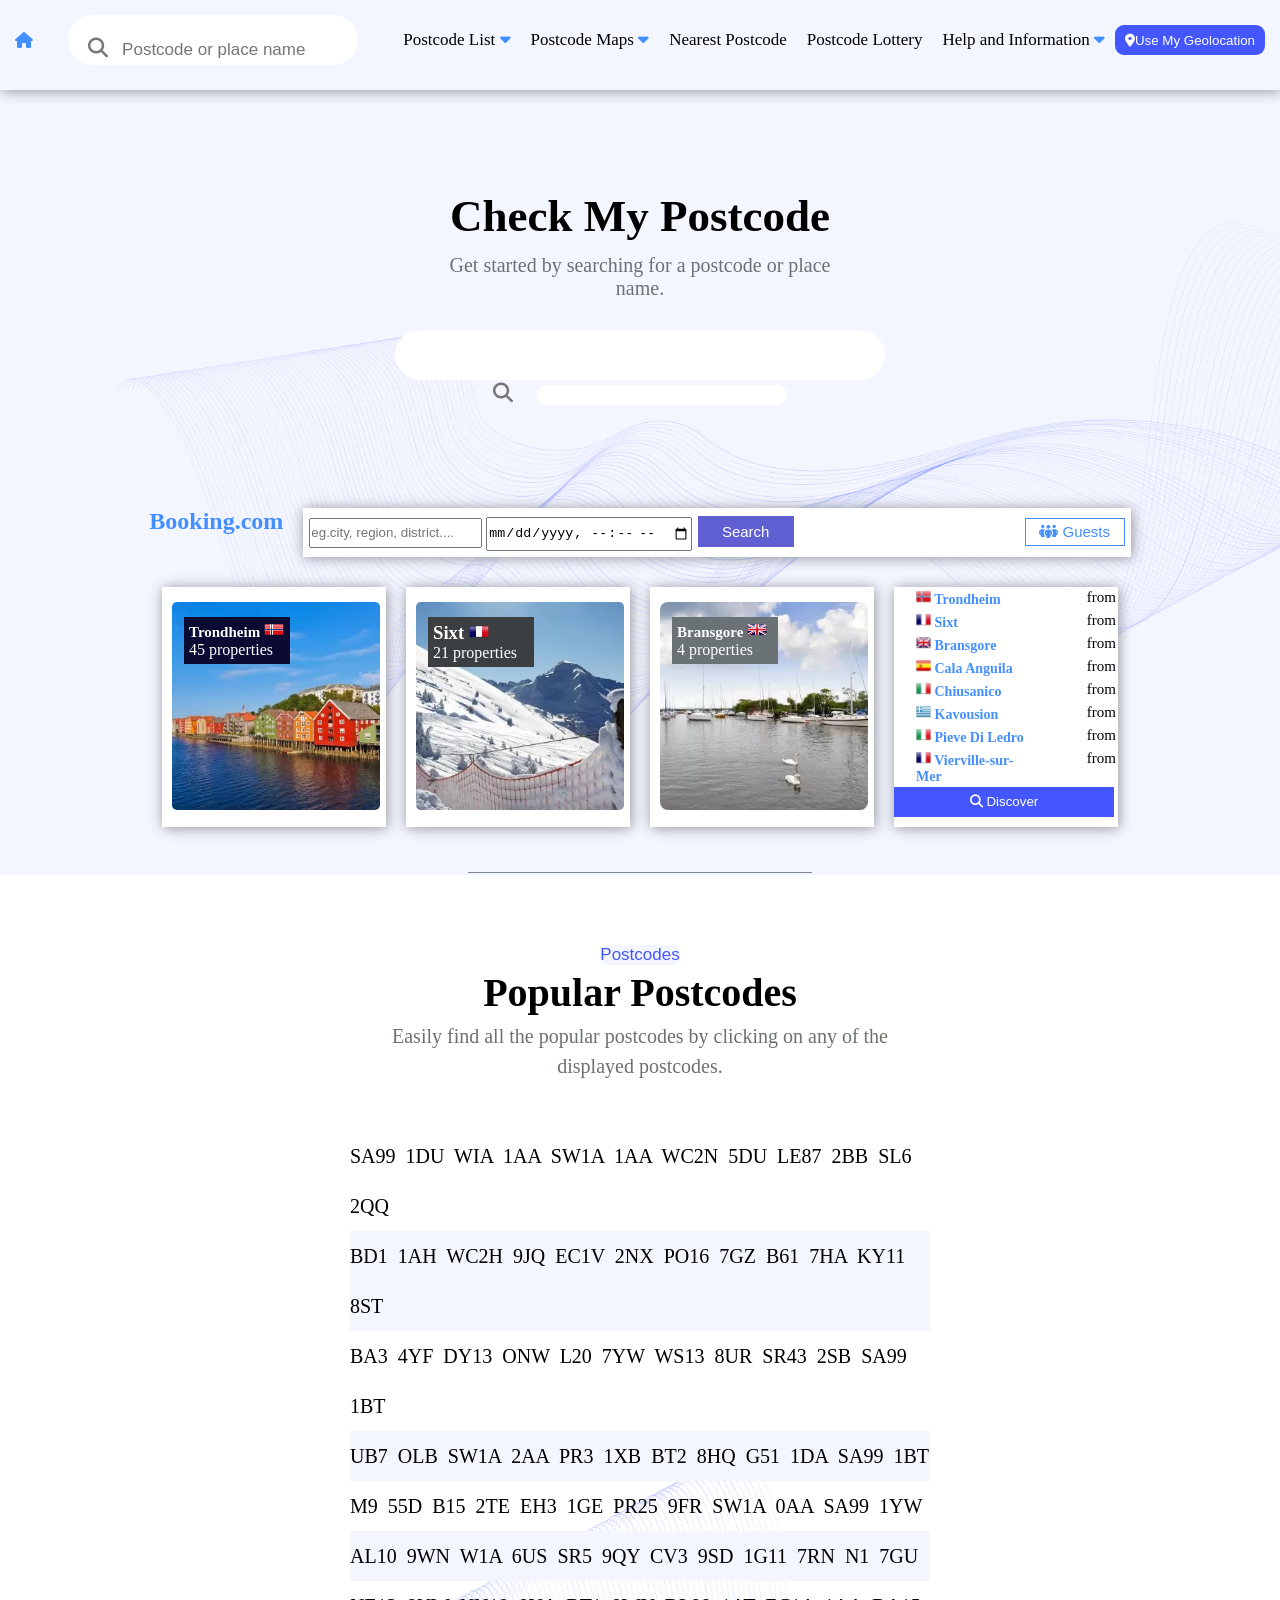
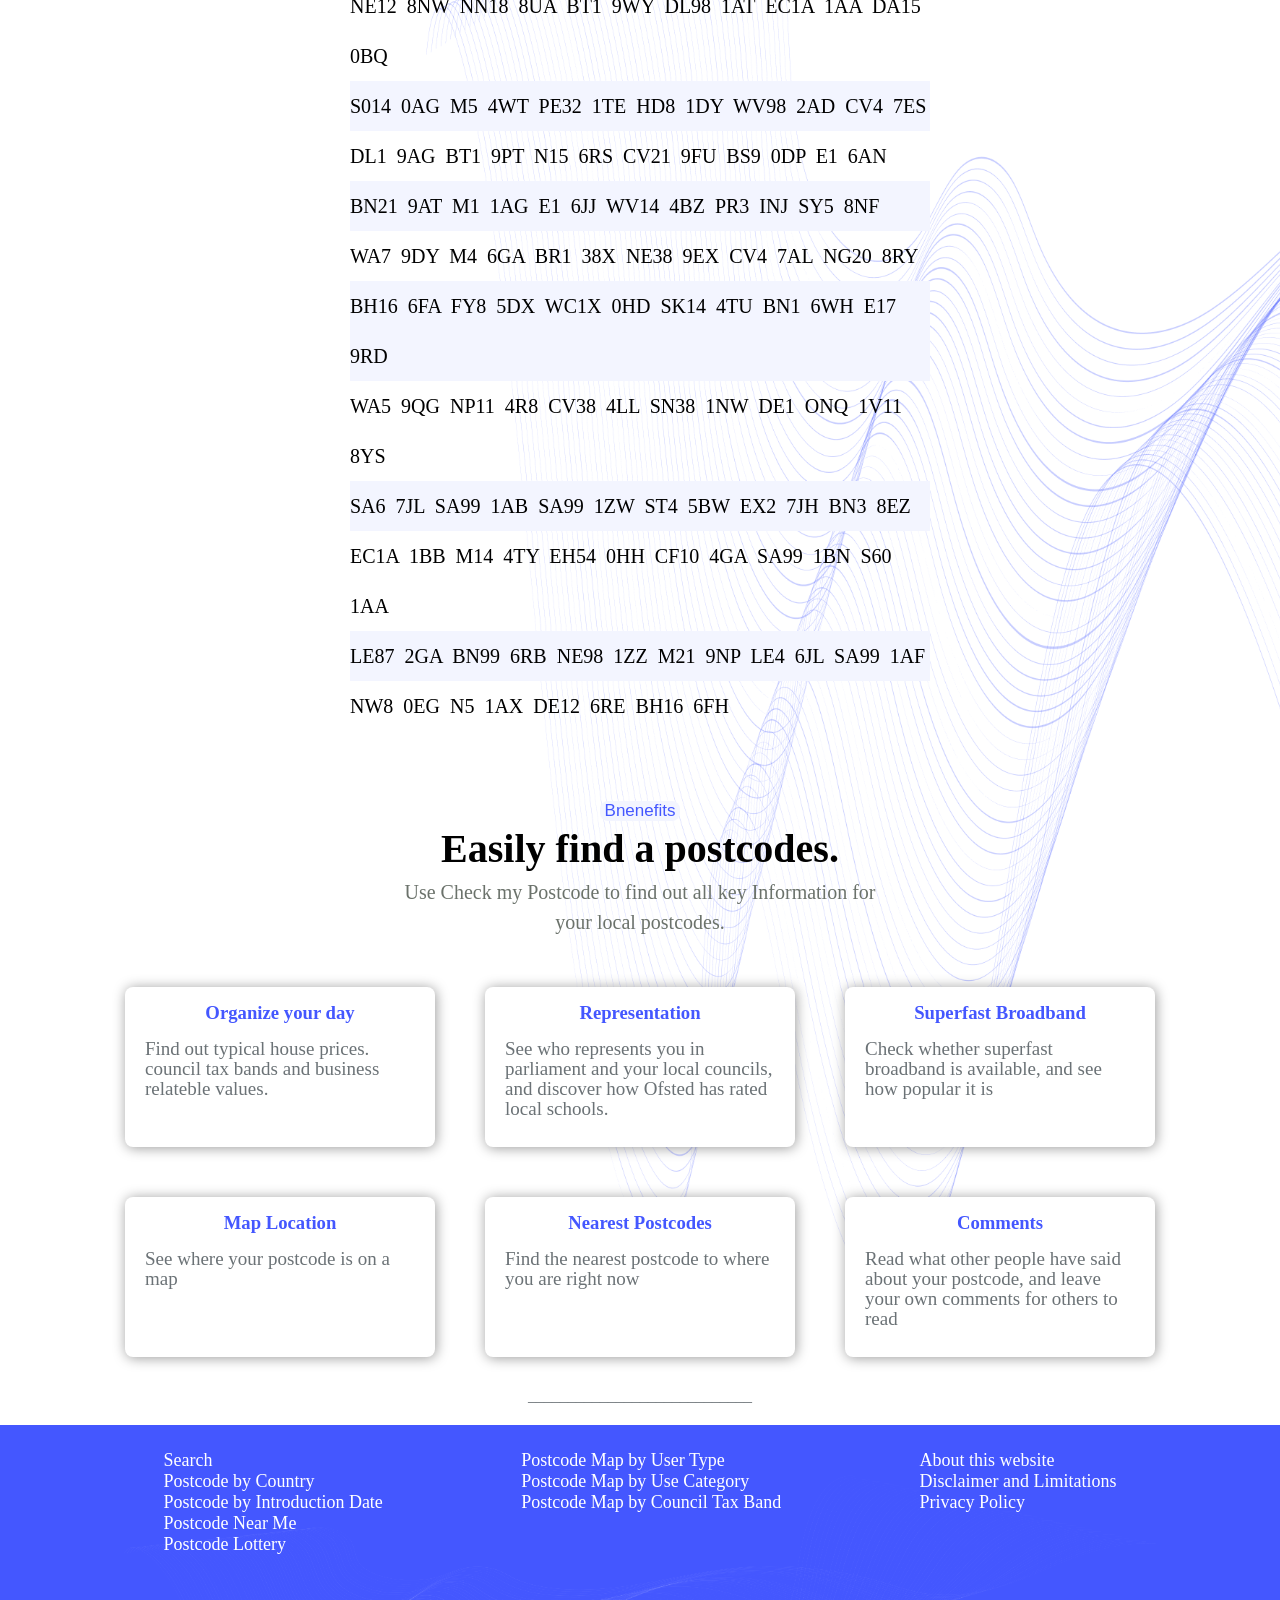
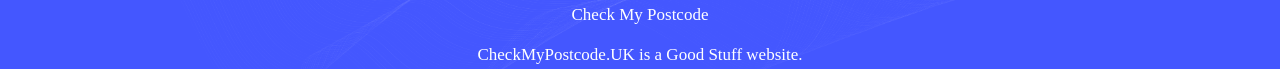
<file: index.html>
<!DOCTYPE html>
<html lang="en">
  <head>
    <meta charset="UTF-8" />
    <meta name="viewport" content="width=device-width, initial-scale=1.0" />
    <title>Check My Postcode</title>
    <link rel="stylesheet" href="style.css" />
    <link rel="stylesheet" href="css/all.min.css" />
    <link rel="stylesheet" href="css/fontawesome.min.css" />
    <!-- <link rel="stylesheet" href="mobile.css"> -->
  </head>
  <body>
    <header>
      <div id="head">
        <div class="top_bar">
          <nav class="nav_list">
            <i class="fa-solid fa-house"></i>
            <div class="search-bar">
               <i class="fa-solid fa-magnifying-glass"></i>
               <input type="search" name="search" id="search_1" placeholder="Postcode or place name" />
            </div>
            <li>
              <a href="#"
                >Postcode List <i class="fa-solid fa-caret-down"></i
              ></a>
              <ul class="dropdown">
                <li><a href="#">By Country</a></li>
                <li><a href="#">By Introduction Date</a></li>
              </ul>
            </li>
            <li>
              <a href="#"
                >Postcode Maps <i class="fa-solid fa-caret-down"></i
              ></a>
              <ul class="dropdown">
                <li><a href="#">User Type</a></li>
                <li><a href="#">User Category</a></li>
                <li><a href="#">Council Tax Band</a></li>
              </ul>
            </li>
            <li><a href="#">Nearest Postcode</a></li>
            <li><a href="#">Postcode Lottery</a></li>
            <li class="">
              <a href="#"
                >Help and Information <i class="fa-solid fa-caret-down"></i
              ></a>
              <ul class="dropdown">
                <li><a href="#">About this Website</a></li>
                <li><a href="#">Privacy and Policy</a></li>
              </ul>
            </li>
            <button>
              <i class="fa-solid fa-location-dot"></i>Use My Geolocation
            </button>
          </nav>
        </div>
      </div>
    </header>
    <main>
      <div class="body1">
        <div class="body2">
          <h2>Check My Postcode</h2>
          <p>
            Get started by searching for a postcode or place <br />
            name.
          </p>
          <div class="icon">
            <i class="fa-solid fa-magnifying-glass"></i>
             <input type="text" name="" id="" />
          </div>
        </div>
        <div class="body3">
          <h3>Booking.com</h3>
          <div class="bar">
            <input
              type="search"
              name="example"
              id="example"
              placeholder="eg.city, region, district...."
            />
            <input type="datetime-local" name="" id="" />
            <button type="submit">Search</button>
            <button type="submit">
              <i class="fa-solid fa-people-group"></i> Guests
            </button>
          </div>
        </div>
        <div class="booking-list">
          <div class="booking">
            <div class="booking_1">
              <div class="country-1">
                <h3>Trondheim <img src="/images/asset 1.png" alt="" /></h3>
                <p>45 properties</p>
              </div>
            </div>
          </div>
          <div class="booking">
            <div class="booking_2">
              <div class="country-2">
                <h3>Sixt <img src="/images/asset 2.png" alt="" /></h3>
                <p>21 properties</p>
              </div>
            </div>
          </div>
          <div class="booking">
            <div class="booking_3">
              <div class="country-3">
                <h3>Bransgore <img src="/images/asset 3.png" alt="" /></h3>
                <p>4 properties</p>
              </div>
            </div>
          </div>
          <div class="booking">
            <div class="list">
              <div id="list" class="list_1">
                <h4><img src="/images/asset 1.png" alt=""> Trondheim</h4>
                <p><a href="#">from</a></p>
              </div>
              <div id="list" class="list_2">
                <h4><img src="/images/asset 2.png" alt="" /> Sixt</h4>
                <p><a href="#">from</a></p>
              </div>
              <div id="list" class="list_3">
                <h4><img src="/images/asset 3.png" alt=""> Bransgore</h4>
                <p><a href="#">from</a></p>
              </div>
              <div id="list" class="list_4">
                <h4><img src="/images/asset 4.png" alt=""> Cala Anguila</h4>
                <p><a href="#">from</a></p>
              </div>
              <div id="list" class="list_5">
                <h4><img src="/images/asset 5.png" alt=""> Chiusanico</h4>
                <p><a href="#">from</a></p>
              </div>
              <div id="list" class="list_6">
                <h4><img src="/images/asset 6.png" alt=""> Kavousion</h4>
                <p><a href="#">from</a></p>
              </div>
              <div id="list" class="list_7">
                <h4>
                 <img src="/images/asset 5.png" alt=""> Pieve Di Ledro
                </h4>
                <p><a href="#">from</a></p>
              </div>
              <div id="list" class="list_8">
                <h4>
                  <img src="/images/asset 2.png" alt=""> Vierville-sur-Mer
                </h4>
                <p><a href="#">from</a></p>
              </div>
              <button>
                <i class="fa-solid fa-magnifying-glass"></i> Discover
              </button>
            </div>
          </div>
        </div>
        <div class="line">
          <p>
            ___________________________________________
          </p>
        </div>
      </div>
      <div class="post">
        <div class="posthead">
          <button>Postcodes</button>
          <h2>Popular Postcodes</h2>
          <p>
            Easily find all the popular postcodes by clicking on any of the
            <br />
            displayed postcodes.
          </p>
        </div>
        <div class="code">
          <p class="blank">
            <span><a href="#"> SA99 1DU</a></span>
            <span><a href="#"> WIA 1AA</a></span>
            <span><a href="#">SW1A 1AA</a></span>
            <span><a href="#">WC2N 5DU</a></span>
            <span><a href="#">LE87 2BB</a></span>
            <span><a href="#">SL6 2QQ</a></span>
          </p>
          <p class="color">
            <span><a href="#">BD1 1AH</a></span>
            <span><a href="#">WC2H 9JQ</a></span>
            <span><a href="#">EC1V 2NX</a></span>
            <span><a href="#">PO16 7GZ</a></span>
            <span><a href="#">B61 7HA</a></span>
            <span><a href="#">KY11 8ST</a></span>
          </p>
          <p class="blank">
            <span><a href="#">BA3 4YF</a></span>
            <span><a href="#">DY13 ONW</a></span>
            <span><a href="#">L20 7YW</a></span>
            <span><a href="#">WS13 8UR</a></span>
            <span><a href="#">SR43 2SB</a></span>
            <span><a href="#">SA99 1BT</a></span>
          </p>
          <p class="color">
            <span><a href="#">UB7 OLB</a></span>
            <span><a href="#">SW1A 2AA</a></span>
            <span><a href="#">PR3 1XB</a></span>
            <span><a href="#">BT2 8HQ</a></span>
            <span><a href="#">G51 1DA</a></span>
            <span><a href="#">SA99 1BT</a></span>
          </p>
          <p class="blank">
            <span><a href="#">M9 55D</a></span>
            <span><a href="#">B15 2TE</a></span>
            <span><a href="#">EH3 1GE</a></span>
            <span><a href="#">PR25 9FR</a></span>
            <span><a href="#">SW1A 0AA</a></span>
            <span><a href="#">SA99 1YW</a></span>
          </p>
          <p class="color">
            <span><a href="#">AL10 9WN</a></span>
            <span><a href="#">W1A 6US</a></span>
            <span><a href="#">SR5 9QY</a></span>
            <span><a href="#">CV3 9SD</a></span>
            <span><a href="#">1G11 7RN</a></span>
            <span><a href="#">N1 7GU</a></span>
          </p>
          <p class="blank">
            <span><a href="#">NE12 8NW</a></span>
            <span><a href="#">NN18 8UA</a></span>
            <span><a href="#">BT1 9WY</a></span>
            <span><a href="#">DL98 1AT</a></span>
            <span><a href="#">EC1A 1AA</a></span>
            <span><a href="#">DA15 0BQ</a></span>
          </p>
          <p class="color">
            <span><a href="#">S014 0AG</a></span>
            <span><a href="#">M5 4WT</a></span>
            <span><a href="#">PE32 1TE</a></span>
            <span><a href="#">HD8 1DY</a></span>
            <span><a href="#">WV98 2AD</a></span>
            <span><a href="#">CV4 7ES</a></span>
          </p>
          <p class="blank">
            <span><a href="#">DL1 9AG</a></span>
            <span><a href="#">BT1 9PT</a></span>
            <span><a href="#">N15 6RS</a></span>
            <span><a href="#">CV21 9FU</a></span>
            <span><a href="#">BS9 0DP</a></span>
            <span><a href="#">E1 6AN</a></span>
          </p>
          <p class="color">
            <span><a href="#">BN21 9AT</a></span>
            <span><a href="#">M1 1AG</a></span>
            <span><a href="#">E1 6JJ</a></span>
            <span><a href="#">WV14 4BZ</a></span>
            <span><a href="#">PR3 INJ</a></span>
            <span><a href="#">SY5 8NF</a></span>
          </p>
          <p class="blank">
            <span><a href="#">WA7 9DY</a></span>
            <span><a href="#">M4 6GA</a></span>
            <span><a href="#">BR1 38X</a></span>
            <span><a href="#">NE38 9EX</a></span>
            <span><a href="#">CV4 7AL</a></span>
            <span><a href="#">NG20 8RY</a></span>
          </p>
          <p class="color">
            <span><a href="#">BH16 6FA</a></span>
            <span><a href="#">FY8 5DX</a></span>
            <span><a href="#">WC1X 0HD</a></span>
            <span><a href="#">SK14 4TU</a></span>
            <span><a href="#">BN1 6WH</a></span>
            <span><a href="#">E17 9RD</a></span>
          </p>
          <p class="blank">
            <span><a href="#">WA5 9QG</a></span>
            <span><a href="#">NP11 4R8</a></span>
            <span><a href="#">CV38 4LL</a></span>
            <span><a href="#">SN38 1NW</a></span>
            <span><a href="#">DE1 ONQ</a></span>
            <span><a href="#">1V11 8YS</a></span>
          </p>
          <p class="color">
            <span><a href="#">SA6 7JL</a></span>
            <span><a href="#">SA99 1AB</a></span>
            <span><a href="#">SA99 1ZW</a></span>
            <span><a href="#">ST4 5BW</a></span>
            <span><a href="#">EX2 7JH</a></span>
            <span><a href="#">BN3 8EZ</a></span>
          </p>
          <p class="blank">
            <span><a href="#">EC1A 1BB</a></span>
            <span><a href="#">M14 4TY</a></span>
            <span><a href="#">EH54 0HH</a></span>
            <span><a href="#">CF10 4GA</a></span>
            <span><a href="#">SA99 1BN</a></span>
            <span><a href="#">S60 1AA</a></span>
          </p>
          <p class="color">
            <span><a href="#">LE87 2GA</a></span>
            <span><a href="#">BN99 6RB</a></span>
            <span><a href="#">NE98 1ZZ</a></span>
            <span><a href="#">M21 9NP</a></span>
            <span><a href="#">LE4 6JL</a></span>
            <span><a href="#">SA99 1AF</a></span>
          </p>
          <p class="blank">
            <span><a href="#">NW8 0EG</a></span>
            <span><a href="#">N5 1AX</a></span>
            <span><a href="#">DE12 6RE</a></span>
            <span><a href="#">BH16 6FH</a></span>
          </p>
        </div>
        <div class="posthead">
          <button>Bnenefits</button>
          <h2>Easily find a postcodes.</h2>
          <p>
            Use Check my Postcode to find out all key Information for <br />
            your local postcodes.
          </p>
        </div>
        <div class="bottom">
          <div class="card">
            <h3>Organize your day</h3>
            <p>
              Find out typical house prices. <br />
              council tax bands and business <br />
              relateble values.
            </p>
          </div>
          <div class="card">
            <h3>Representation</h3>
            <p>
              See who represents you in <br />
              parliament and your local councils, <br />
              and discover how Ofsted has rated <br />
              local schools.
            </p>
          </div>
          <div class="card">
            <h3>Superfast Broadband</h3>
            <p>
              Check whether superfast <br />
              broadband is available, and see <br />
              how popular it is
            </p>
          </div>
        </div>
        <div class="bottom">
          <div class="card">
            <h3>Map Location</h3>
            <p>See where your postcode is on a map</p>
          </div>
          <div class="card">
            <h3>Nearest Postcodes</h3>
            <p>
              Find the nearest postcode to where <br />
              you are right now
            </p>
          </div>
          <div class="card">
            <h3>Comments</h3>
            <p>
              Read what other people have said <br />
              about your postcode, and leave <br />
              your own comments for others to <br />
              read
            </p>
          </div>
        </div>
        <div class="line">
          <p>
            ____________________________
          </p>
        </div>
      </div>
    </main>
    <footer class="footer-bottom">
      <div class="foot">
         <div class="row_1">
            <a href="">Search</a> <br />
            <a href="">Postcode by Country</a> <br />
            <a href="">Postcode by Introduction Date</a> <br />
            <a href="">Postcode Near Me</a> <br />
            <a href="">Postcode Lottery</a> <br />
          </div>
          <div class="row_2">
            <a href="">Postcode Map by User Type</a> <br />
            <a href="">Postcode Map by Use Category</a> <br />
            <a href="">Postcode Map by Council Tax Band</a> <br />
          </div>
          <div class="row_3">
            <a href="">About this website</a> <br />
            <a href="">Disclaimer and Limitations</a> <br />
            <a href="">Privacy Policy</a> <br />
          </div>
      </div>
      <div class="foot_note">
        <p>Check My Postcode</p>
        <p>CheckMyPostcode.UK is a Good Stuff website.</p>
      </div>
    </footer>
  </body>
</html>
</file>
<file: style.css>
* {
  margin: 0;
  padding: 0;
  text-decoration: none;
}
body {
  box-sizing: border-box;
}
#head {
  height: 90px;
  background-color: #f3f5ff;
  box-shadow: 1px 1px 13px rgba(0, 0, 0, 0.4);
  position: relative;
}
.nav_list {
  display: flex;
  align-items: center;
  justify-content: space-around;
  padding: 15px;
}
nav li {
  display: inline-block;
  position: relative;
}
nav li a {
  display: block;
  padding: 10px 10px;
  text-decoration: none;
  text-align: center;
  font-size: 17px;
}
a {
  color: black;
}
nav li ul.dropdown li {
  display: block;
}
nav li ul.dropdown {
  width: 100%;
  background-color: #f3f5ff;
  position: absolute;
  z-index: 999;
  display: none;
}
nav li:hover ul.dropdown {
  display: block;
}
nav i{
  color: #448fff;
}
nav button{
  padding: px;
  width: 150px;
  height: 30px;
  border-radius: 9px;
  background-color: #4457ff;
  color: #fff;
  border: none;
}
nav button i{
  color: #fff;
}
.search-bar{
   width: 250px;
  height: 10px;
  background-color: #fff;
  margin: 0 auto;
  border-radius: 30px;
  padding: 20px;
}
.search-bar i{
  font-size: 20px;
  color: #777;
}
.search-bar input{
 flex: 1px;
 height: 30px;
 width: 220px;
 border-radius: 20px;
  border: none;
  outline: none;
  font-size: 17px;
  padding-left: 10px;
}
nav button:hover{
  cursor: pointer;
}
.body1 {
  background-image: url("/images/Hero\ Section\ Vector.png");
  background-repeat: no-repeat;
  background-size: cover;
}
.body2 {
  text-align: center;
  padding-top: 100px;
}
.body2 h2 {
  font-size: 45px;
}
.body2 p {
  font-size: 20px;
  margin-top: 12px;
  color: #6b7276;
  margin-bottom: 30px;
}
.body2 input {
  margin-top: 35px;
}
.body3 {
  display: flex;
  justify-content: center;
  margin-top: 10%;
}
.body3 h3 {
  font-size: 24px;
  color: #448fff;
}
.icon{
  width: 450px;
  height: 10px;
  background-color: #fff;
  line-height: 30px;
  margin: 0 auto;
  border-radius: 30px;
  padding: 20px;
}
.icon i{
  font-size: 20px;
  color: #777;
}
.icon input{
  width: 250px;
  height: 20px;
  border-radius: 30px;
  margin-left: 20px;
   border: none;
  outline: none; 
}

.bar {
  background-color: white;
  padding: 6px;
  box-shadow: 1px 1px 13px rgba(0, 0, 0, 0.4);
  margin-left: 20px;
}
.bar input {
  height: 30px;
}
.bar button {
  background-color: rgb(96, 96, 211);
  border: 2px solid #fff;
  width: 100px;
  height: 35px;
  color: #fff;
  font-size: 15px;
}
.bar button:last-child {
  width: 75px;
  margin-left: 15em;
  background-color: transparent;
  color: #448fff;
  border: 1px solid #448fff;
  width: 100px;
  height: 28px;
}
.booking-list {
  display: flex;
  justify-content: center;
  gap: 20px;
  margin-top: 30px;
}
.booking {
  background-color: white;
  height: 15em;
  width: 14em;
  box-shadow: 1px 1px 13px rgba(0, 0, 0, 0.4);
  color: white;
}
.booking img {
  width: 20px;
  height: 15px;
}
.booking_1 {
  background-image: url("/images/asset\ 7.webp");
  background-repeat: no-repeat;
  background-size: cover;
  height: 13em;
  width: 13em;
  border-radius: 5px;
  margin: 10px;
  margin-top: 15px;
}
.booking_2 {
  background-image: url("/images/asset\ 8.webp");
  background-repeat: no-repeat;
  background-size: cover;
  height: 13em;
  width: 13em;
  border-radius: 5px;
  margin: 10px;
  margin-top: 15px;
}
.booking_3 {
  background-image: url("/images/asset\ 9.webp");
  background-repeat: no-repeat;
  background-size: cover;
  height: 13em;
  width: 13em;
  border-radius: 8px;
  margin: 10px;
  margin-top: 15px;
}
.country-1 {
  background-color: #0b0a33;
  width: 6em;
  left: 12px;
  position: relative;
  top: 15px;
  padding: 5px;
}
.country-1 h3 {
  font-size: 15px;
}
.country-2 {
  background-color: #3b3f42;
  width: 6em;
  left: 12px;
  position: relative;
  top: 15px;
  padding: 5px;
}
.country-3 {
  background-color: #6b7276;
  width: 6em;
  left: 12px;
  position: relative;
  top: 15px;
  padding: 5px;
}
.country-3 h3 {
  font-size: 15px;
}
.list h4 {
  color: #448fff;
  font-size: 17px;
}
#list {
 display: flex;
  justify-content: space-between;
  margin-left: 20px;
  border-radius: 7px;
  padding: 2px;
}
#list h4{
  font-size: 14px;
  text-align: left;
}
#list img {
  width: 15px;
  height: 15px;
}
#list p{
   font-size: 15px;
  margin-left: 50px;
}
.list button{
  width: 220px;
  height: 30px;
  background-color: #4457ff;
  color: #fff;
  border: none;
}
.line {
  text-align: center;
  margin-top: 30px;
  color: #6b7276;
}
.post {
  background-image: url("/images/Popular\ Postcodes\ Section\ Vector.png");
  background-repeat: no-repeat;
  background-size: cover;
}
.posthead {
  margin-top: 70px;
  text-align: center;
}
.posthead button {
  width: 80px;
  border-radius: 8px;
  background-color: #f3f5ff;
  color: #4457ff;
  border: none;
  font-size: 17px;
  padding: 16px, 24px, 16px, 24px;
  cursor: pointer;
}
.posthead h2{
line-height: 56px;
font-size: 40px;
}
.posthead p{
  line-height: 30px;
  font-size: 20px;
  color: #6b726b;
}
.code{
  line-height: 50px;
  margin-top: 50px;
}
.code p{
  word-spacing: 5px;
  font-size: 20px;
  margin: 0px 350px;

}
.color {
  background-color: #f3f5ff;
}
.bottom{
  display: flex;
  justify-content: center;
  gap: 50px;
  margin-top: 50px;
}
.card{
  background-color: white;
  border-radius: 8px;
  box-shadow: 1px 1px 13px rgba(0, 0, 0, 0.4);
  width: 300px;
  height: 150px;
  padding: 5px;
}
.card h3{
 text-align: center;
 margin-top: 10px;
 color: #4457ff;
}
.card p{
  line-height: 20px;
  align-items: center;
  margin: 15px;
  color: #6b7276;
  font-size: 19px;
}
.card:hover{
  cursor: pointer;
  transform: scale(1.1);
  transition: 0.4s;
}.footer-bottom{
   background-image: url('/images/Footer\ Vector.png');
   background-repeat: no-repeat;
   background-size: cover;
   color: #fff;
}
.foot {
  display: flex;
  justify-content: space-evenly;
  margin-top: 20px;
  padding: 25px;
}
.foot div a {
  color: #fff;
  text-decoration: none;
  font-size: 18px;
}
.foot a {
  margin-top: 100px;
}
.foot_note {
  text-align: center;
  padding: 5px;
  font-size: 17px;
}
.foot_note p {
  margin-top: 20px;
}
@media (max-width:912px) {
  .bar button:last-child{
margin-left: 10em;
  }
  .booking-list {
    gap: 7px;
  }
 .card p{
  font-size: 15px;
 }
}
@media (max-width:820px) {
.bar button:last-child{
    margin-left: 2rem;
   }
    .booking-list{
    flex-direction: column;
     gap: 10px;
   }
}
@media (max-width:768px) {
   .bar button:last-child{
    margin-left: 3rem;
   }
   .booking-list{
    flex-direction: column;
     gap: 10px;
   }
}
@media (max-width:412px) {
  #head{
    width: 2px;
  }
  .card p{
  font-size: 10px;
  line-height: 10px;
  margin: 13px;
 }
 .bar button:last-child{
    margin-left: 1rem;
   }
   .booking-list{
    flex-direction: column;
     gap: 10px;
   }
   .body3{
    flex-direction: column;
   }
   .bar input {
  height: 20px;
}
.icon{
  width: 300px;
}
.code p{
  word-spacing: 5px;
  font-size: 20px;
  margin-left: 10px;

}
}
@media (max-width:414px) {
   .body3{
    flex-direction: column;
   }
}
</file>
